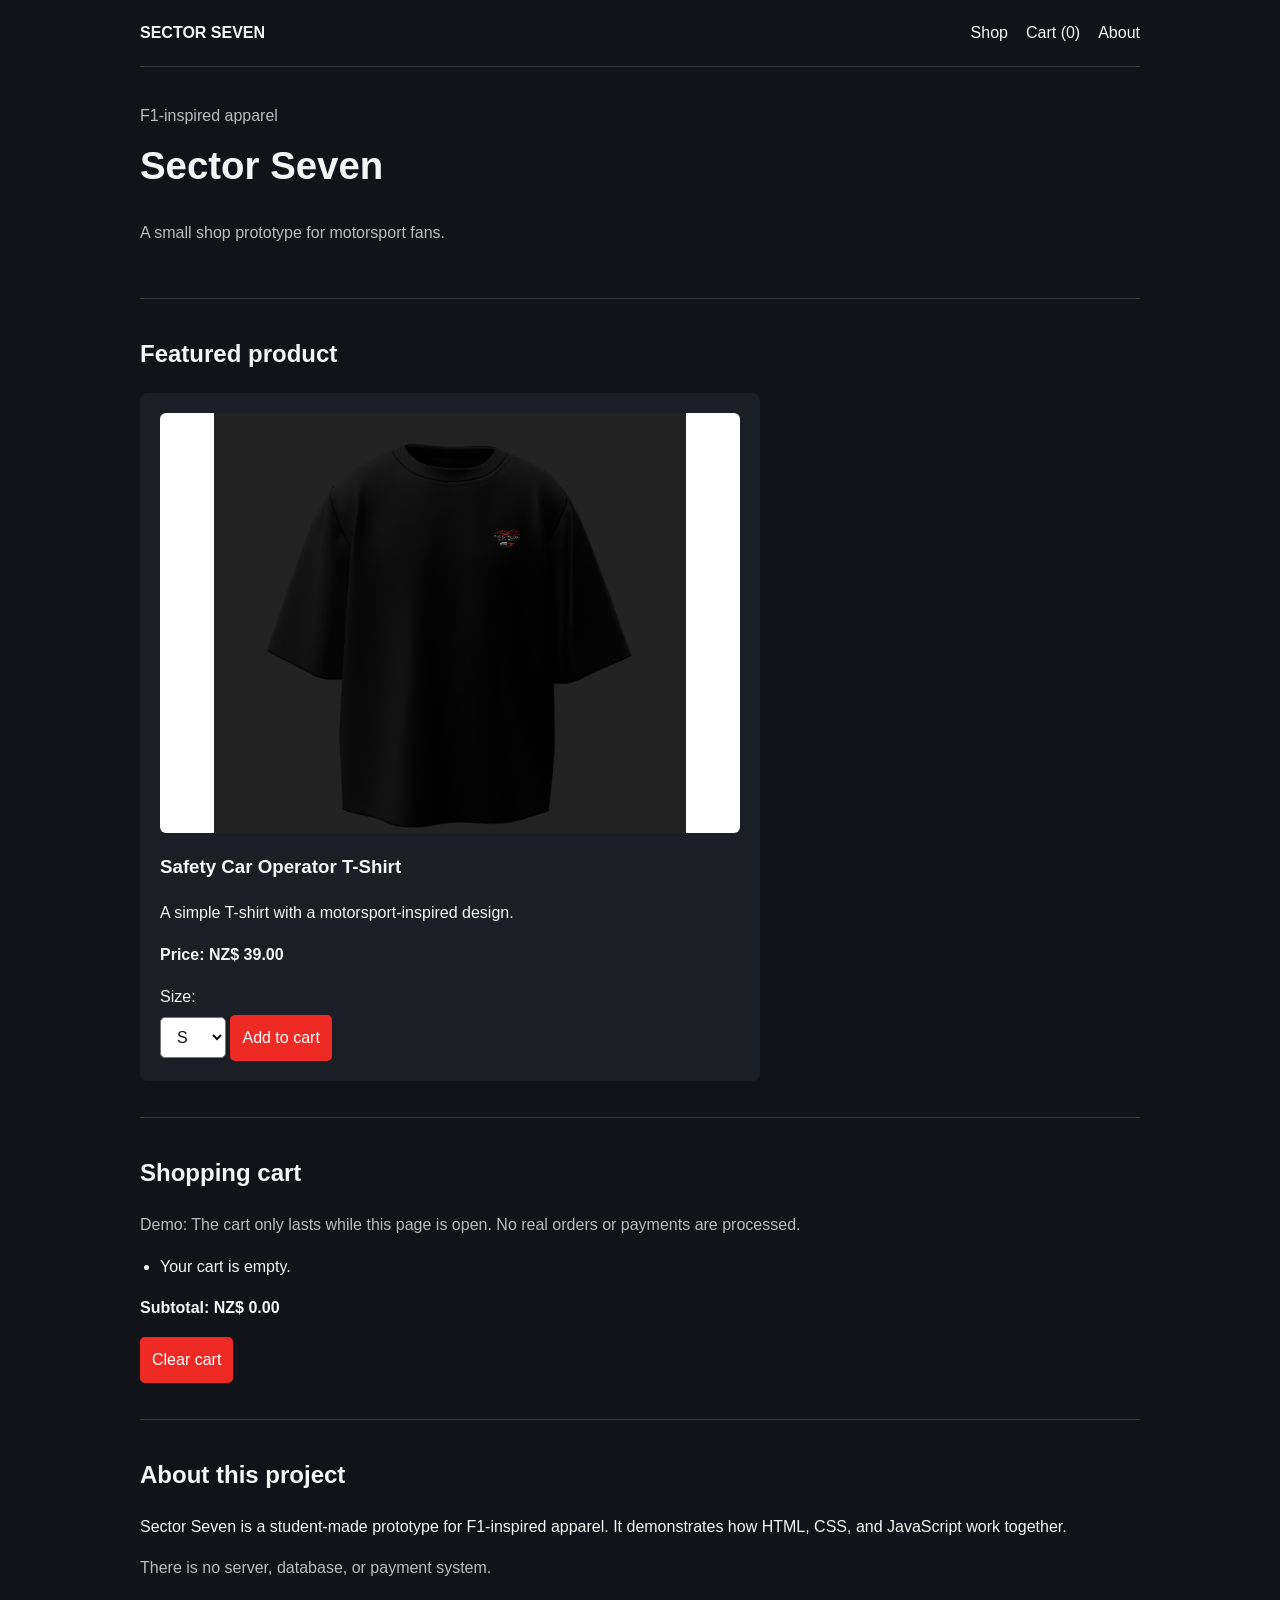
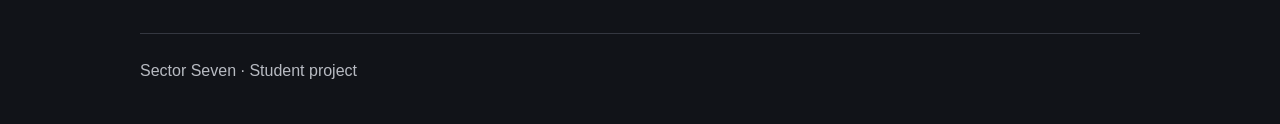
<file: index.html>
<!DOCTYPE html>
<!-- Deklariert das Dokument als HTML5 -->

<html lang="en">
<!-- Start des HTML-Dokuments, Sprache ist Englisch -->

<head>
<!-- Kopfbereich beginnt -->

  <meta charset="UTF-8">
  <!-- Zeichencodierung UTF‑8 -->

  <meta name="viewport" content="width=device-width, initial-scale=1.0">
  <!-- Sorgt für korrekte Darstellung auf mobilen Geräten -->

  <title>Sector Seven | F1-Inspired Shop</title>
  <!-- Titel des Browser-Tabs -->

  <link rel="stylesheet" href="style.css">
  <!-- Bindet die CSS-Datei ein -->

  <script src="script.js" defer></script>
  <!-- Lädt JavaScript und führt es nach dem HTML-Laden aus -->

</head>
<!-- Ende des Kopfbereichs -->

<body>
<!-- Sichtbarer Bereich der Webseite beginnt -->

  <header>
  <!-- Kopfbereich mit Logo und Navigation -->

    <a href="#home"><strong>SECTOR SEVEN</strong></a>
    <!-- Klickbarer Markenname, führt zum Home-Bereich -->

    <nav aria-label="Main navigation">
    <!-- Navigation mit Screenreader-Beschreibung -->

      <a href="#products">Shop</a>
      <!-- Link zum Produktbereich -->

      <a href="#cart">Cart (<span id="cart-count">0</span>)</a>
      <!-- Link zum Warenkorb, zeigt Artikelanzahl -->

      <a href="#about">About</a>
      <!-- Link zum Info-Bereich -->

    </nav>
    <!-- Ende der Navigation -->

  </header>
  <!-- Ende des Kopfbereichs -->

  <main>
  <!-- Hauptinhalt beginnt -->

    <section id="home">
    <!-- Home-Abschnitt -->

      <p class="muted">F1-inspired apparel</p>
      <!-- Kleiner grauer Text -->

      <h1>Sector Seven</h1>
      <!-- Hauptüberschrift -->

      <p class="intro">A small shop prototype for motorsport fans.</p>
      <!-- Einleitungstext -->

    </section>
    <!-- Ende des Home-Bereichs -->

    <section id="products">
    <!-- Produktbereich beginnt -->

      <h2>Featured product</h2>
      <!-- Überschrift für Produkt -->

      <article class="product">
      <!-- Einzelnes Produkt -->

        <img src="product%20pictures/tee-front.png" alt="White Sector Seven T-shirt">
        <!-- Produktbild -->

        <h3>Safety Car Operator T-Shirt</h3>
        <!-- Produktname -->

        <p>A simple T-shirt with a motorsport-inspired design.</p>
        <!-- Produktbeschreibung -->

        <p><strong>Price: NZ$ 39.00</strong></p>
        <!-- Preis -->

        <label for="size">Size:</label>
        <!-- Beschriftung für Größen-Auswahl -->

        <select id="size">
        <!-- Dropdown-Menü für Größe -->

          <option value="S">S</option>
          <!-- Größe S -->

          <option value="M">M</option>
          <!-- Größe M -->

          <option value="L">L</option>
          <!-- Größe L -->

          <option value="XL">XL</option>
          <!-- Größe XL -->

        </select>
        <!-- Ende Dropdown -->

        <button type="button" onclick="addToCart()">Add to cart</button>
        <!-- Button, der die JS-Funktion addToCart() ausführt -->

      </article>
      <!-- Ende Produktartikel -->

    </section>
    <!-- Ende Produktbereich -->

    <section id="cart">
    <!-- Warenkorb-Bereich beginnt -->

      <h2>Shopping cart</h2>
      <!-- Überschrift -->

      <p class="muted">Demo: The cart only lasts while this page is open. No real orders or payments are processed.</p>
      <!-- Hinweis: Nur Demo -->

      <ul id="cart-list"></ul>
      <!-- Liste, die per JavaScript gefüllt wird -->

      <p><strong>Subtotal: <span id="cart-total">NZ$ 0.00</span></strong></p>
      <!-- Zwischensumme -->

      <button id="clear-cart" type="button">Clear cart</button>
      <!-- Button zum Leeren des Warenkorbs -->

    </section>
    <!-- Ende Warenkorb -->

    <section id="about">
    <!-- Info-Bereich beginnt -->

      <h2>About this project</h2>
      <!-- Überschrift -->

      <p>Sector Seven is a student-made prototype for F1-inspired apparel. It demonstrates how HTML, CSS, and JavaScript work together.</p>
      <!-- Beschreibung des Projekts -->

      <p class="muted">There is no server, database, or payment system.</p>
      <!-- Hinweis auf technische Grenzen -->

    </section>
    <!-- Ende Info-Bereich -->

  </main>
  <!-- Ende Hauptinhalt -->

  <footer>
  <!-- Fußbereich beginnt -->

    <p>Sector Seven · Student project</p>
    <!-- Footer-Text -->

  </footer>
  <!-- Ende Fußbereich -->

</body>
<!-- Ende sichtbarer Bereich -->

</html>
<!-- Ende des HTML-Dokuments -->
</file>
<file: style.css>
/* Grundfarben und Schrift fuer die ganze Seite */
:root {
  --dark: #111318;
  --panel: #1b1e25;
  --red: #ed2b24;
  --text: #f5f5f5;
  --muted: #b8bbc2;
}

/* Browser-Abstaende zuruecksetzen und Box-Groessen berechenbar machen */
* {
  box-sizing: border-box;
}

body {
  margin: 0;
  background: var(--dark);
  color: var(--text);
  font-family: Arial, sans-serif;
  line-height: 1.6;
}

/* Der Inhalt bleibt auf grossen Bildschirmen lesbar breit */
main, header, footer {
  width: min(100% - 32px, 1000px);
  margin: 0 auto;
}

header {
  padding: 20px 0;
  border-bottom: 1px solid #343740;
  display: flex;
  justify-content: space-between;
  align-items: center;
}

header a, footer a {
  color: var(--text);
  text-decoration: none;
}

nav {
  display: flex;
  gap: 18px;
}

section {
  padding: 36px 0;
  border-bottom: 1px solid #343740;
}

h1, h2, p {
  margin-top: 0;
}

h1 {
  font-size: 2.4rem;
  line-height: 1.15;
}

.intro, .muted {
  color: var(--muted);
}

.product {
  max-width: 620px;
  padding: 20px;
  background: var(--panel);
  border-radius: 8px;
}

.product img {
  display: block;
  width: 100%;
  max-height: 420px;
  object-fit: contain;
  background: #fff;
  border-radius: 6px;
}

label {
  display: block;
  margin: 16px 0 6px;
}

select, button {
  font: inherit;
  padding: 10px 12px;
  border-radius: 5px;
}

select {
  background: #fff;
  color: #111;
}

button {
  border: 0;
  background: var(--red);
  color: #fff;
  cursor: pointer;
}

button:hover {
  background: #c91f1a;
}

#cart-list {
  padding-left: 20px;
}

.cart-row {
  padding: 8px 0;
  border-bottom: 1px solid #343740;
}

.cart-row button {
  margin-left: 8px;
  padding: 4px 8px;
  background: #454954;
}

footer {
  padding: 24px 0;
  color: var(--muted);
}

@media (max-width: 600px) {
  header {
    align-items: flex-start;
    flex-direction: column;
    gap: 12px;
  }

  nav {
    flex-wrap: wrap;
  }

  h1 {
    font-size: 1.9rem;
  }
}
</file>
